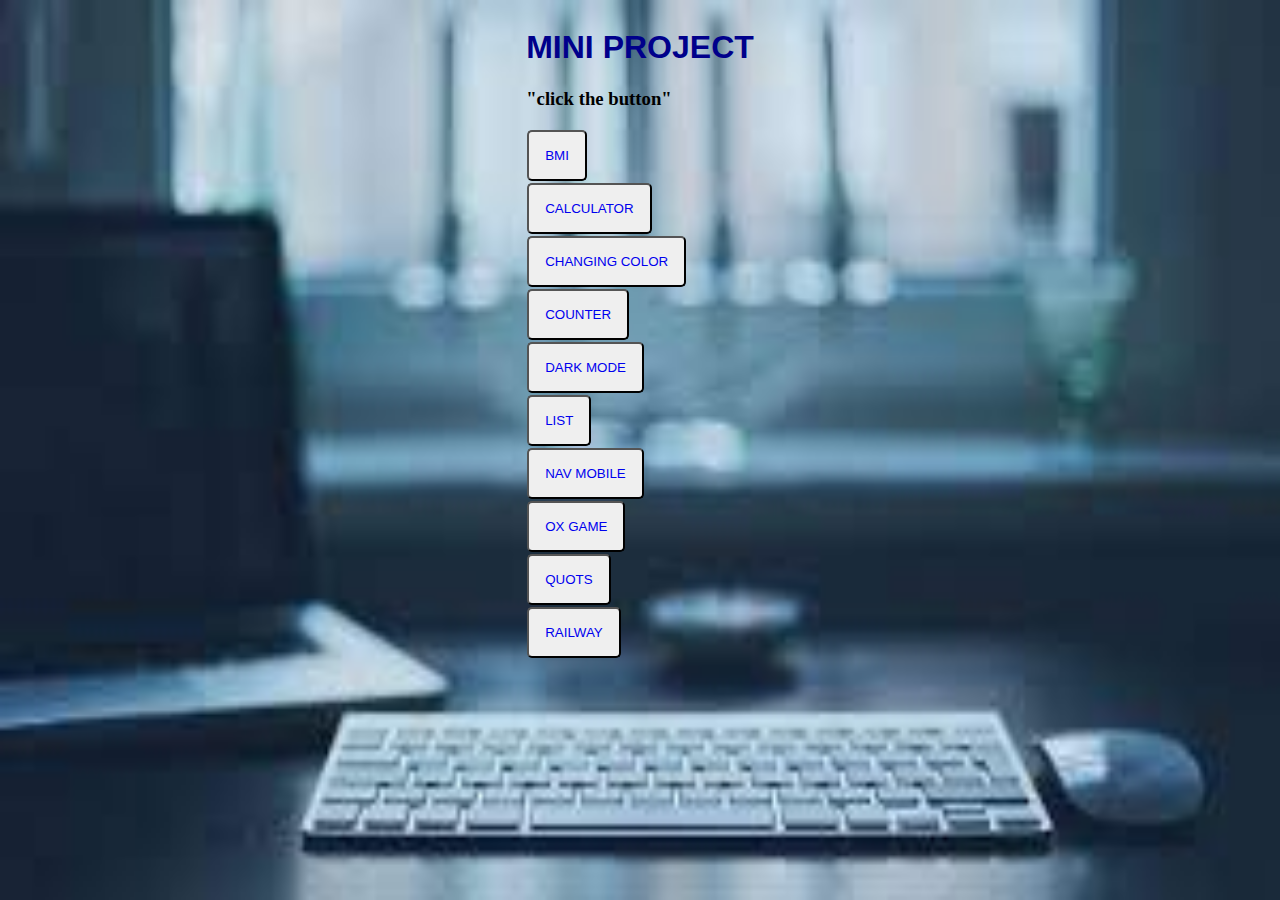
<file: index.html>
<!DOCTYPE html>
<html lang="en">
<head>
    <meta charset="UTF-8">
    <meta name="viewport" content="width=device-width, initial-scale=1.0">
    <meta http-equiv="X-UA-Compatible" content="ie=edge">
    <title>front page</title>
<style>
body {
    background-image:url("download.jpg");
    background-repeat: no-repeat;
    background-attachment: fixed;
    background-size: 100% 100%;
    display: flex;
    justify-content: center;
    align-self: center;
}
h1{
    color:darkblue;
    font-family: 'Franklin Gothic Medium', 'Arial Narrow', Arial, sans-serif;
}
h4{
    color:dimgray;
    align-items: center;
    font-family:'Courier New', Courier, monospace;
}
button {
    padding:1rem 1rem;
    background-color:solid  blue;
    border-radius: 5px;
    margin: 1px;
    cursor: pointer;
    font-weight: 200;
}
</style>
</head>
<body>
    <div>
    <centre>
        <h1>MINI PROJECT </h1>
        <p><h3><b>"click the button"</b></h3></p>
     <p>
      <h3>
       <button> <a style="text-decoration:none" href="Bmi.html">BMI</a></button><br>
        <button><a style="text-decoration:none" href="Calculator.html">CALCULATOR</a></button><br>
        <button><a style="text-decoration:none" href="Changing color.html">CHANGING COLOR</a></button><br>
        <button><a style="text-decoration:none" href="Counter.html">COUNTER</a></button><br>
        <button><a style="text-decoration:none" href="Dark mode.html">DARK MODE</a></button><br>
        <button><a style="text-decoration:none" href="List.html">LIST</a></button><br>
        <button><a style="text-decoration:none" href="Nav mobile.html">NAV MOBILE</a></button><br>
        <button><a style="text-decoration:none" href="Ox game.html">OX GAME</a></button><br>
        <button><a style="text-decoration:none" href="Quots.html">QUOTS</a></button><br>
        <button><a style="text-decoration:none" href="Railway.html">RAILWAY</a></button><br>
      </h3>
     </p>
    </centre> 
    </div>
</body>
</html>
</file>
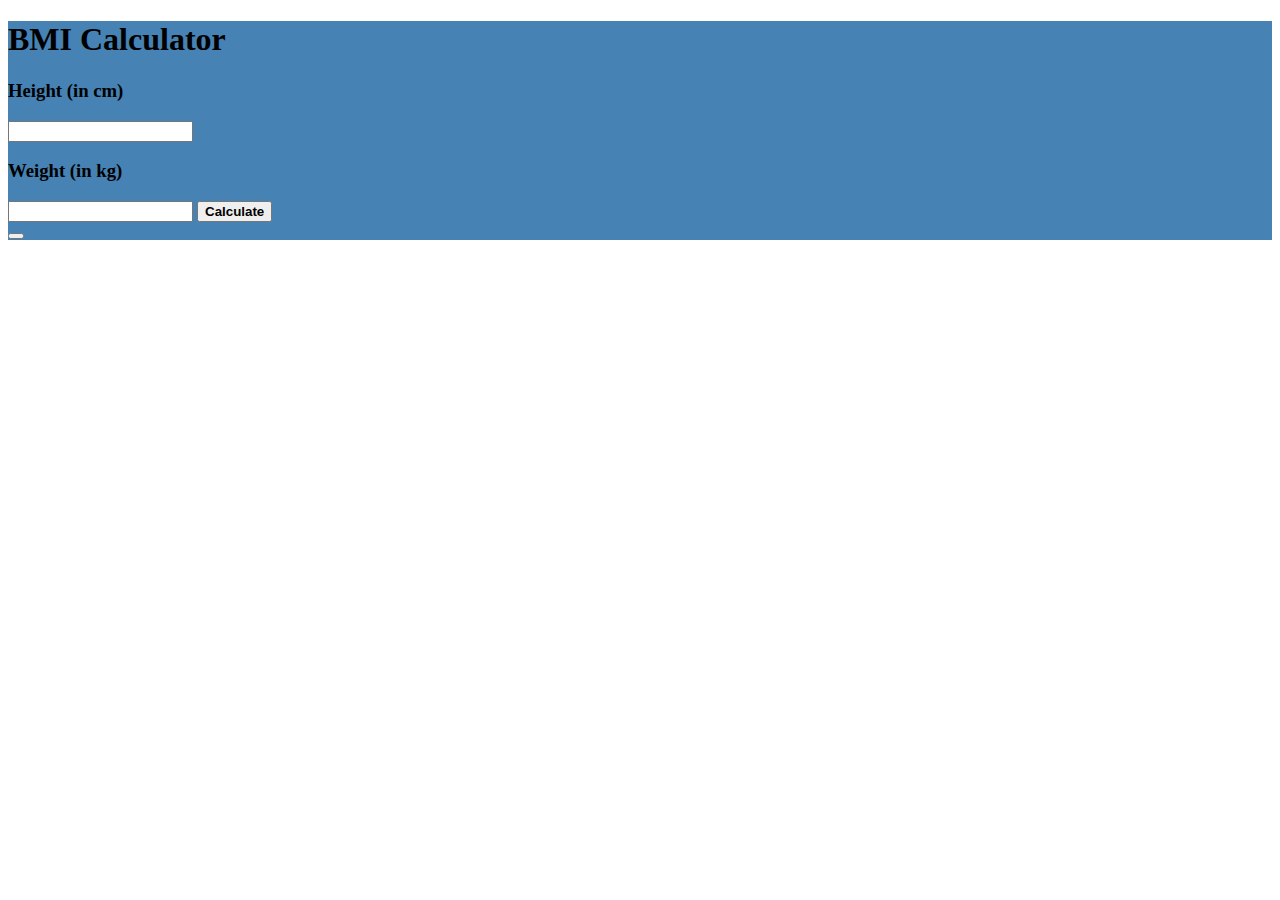
<file: Bmi.html>
<!DOCTYPE html>
<html>
<head>
    <title>BMI</title>
    <script src="Bmi.js"></script>
</head>
<body>
    <div style="background-color:steelblue"  class="container">
        <h1>BMI Calculator</h1>
        <h3>Height (in cm)</h3>
        <input type="text" id="height"> 
        <h3>Weight (in kg)</h3>
        <input type="text" id="weight"> 
        <button id="btn"><b>Calculate</b></button><br>
        <button id="result"></button>
    </div>
</body>
</html>
</file>
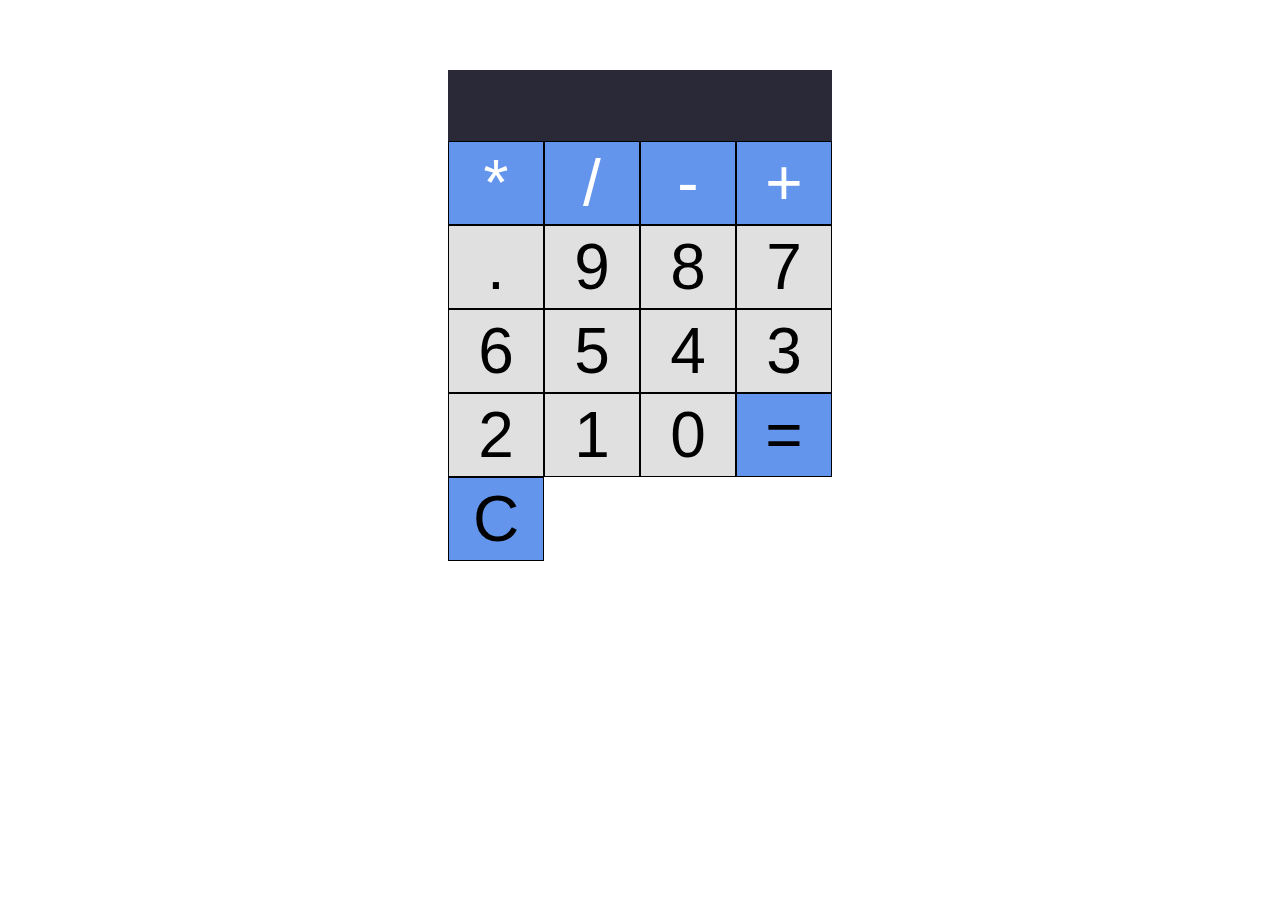
<file: Calculator.html>
<!DOCTYPE html>
<html lang="en">
<head><title>CALCULATOR</title>
 <meta charset="UTF-8">
 <meta name="viewport" content="width=device-width, initial-scale=1.0">
 <meta http-equiv="X-UA-Compatible" content="ie=edge">
<body>
 <link rel="stylesheet" href="Calculator.css">
</head>
 <section class="calculator">
  <form>
   <input type="text" name="" id="" class="screen">
  </form>
  <div class="buttons">
   <button type="button" class="btn btn-yellow" data-num="*">*</button>
   <button type="button" class="btn btn-yellow" data-num="/">/</button>
   <button type="button" class="btn btn-yellow" data-num="-">-</button>
   <button type="button" class="btn btn-yellow" data-num="+">+</button>
   <button type="button" class="btn btn-grey" data-num=".">.</button>
   <button type="button" class="btn btn-grey" data-num="9">9</button>
   <button type="button" class="btn btn-grey" data-num="8">8</button>
   <button type="button" class="btn btn-grey" data-num="7">7</button>
   <button type="button" class="btn btn-grey" data-num="6">6</button>
   <button type="button" class="btn btn-grey" data-num="5">5</button>
   <button type="button" class="btn btn-grey" data-num="4">4</button>
   <button type="button" class="btn btn-grey" data-num="3">3</button>
   <button type="button" class="btn btn-grey" data-num="2">2</button>
   <button type="button" class="btn btn-grey" data-num="1">1</button>
   <button type="button" class="btn btn-grey" data-num="0">0</button>
   <button type="button" class="btn-equal btn-grey">=</button>
   <button type="button" class="btn-clear btn-grey">C</button>
  </div>
 </section>
 <script>
(function(){
  
  let screen = document.querySelector('.screen');
  let buttons = document.querySelectorAll('.btn');
  let clear = document.querySelector('.btn-clear');
  let equal = document.querySelector('.btn-equal');
  buttons.forEach(function(button){
    button.addEventListener('click', function(e){
      let value = e.target.dataset.num;
      screen.value += value;
    })
  });
  equal.addEventListener('click', function(e){
    if(screen.value === ''){
      screen.value = 'Please Enter a Value';
    } else {
      let answer = eval(screen.value);
      screen.value = answer;
    }
  })
  clear.addEventListener('click', function(e){
    screen.value = '';
  })
})();
 </script>
</body>
</html>
</file>
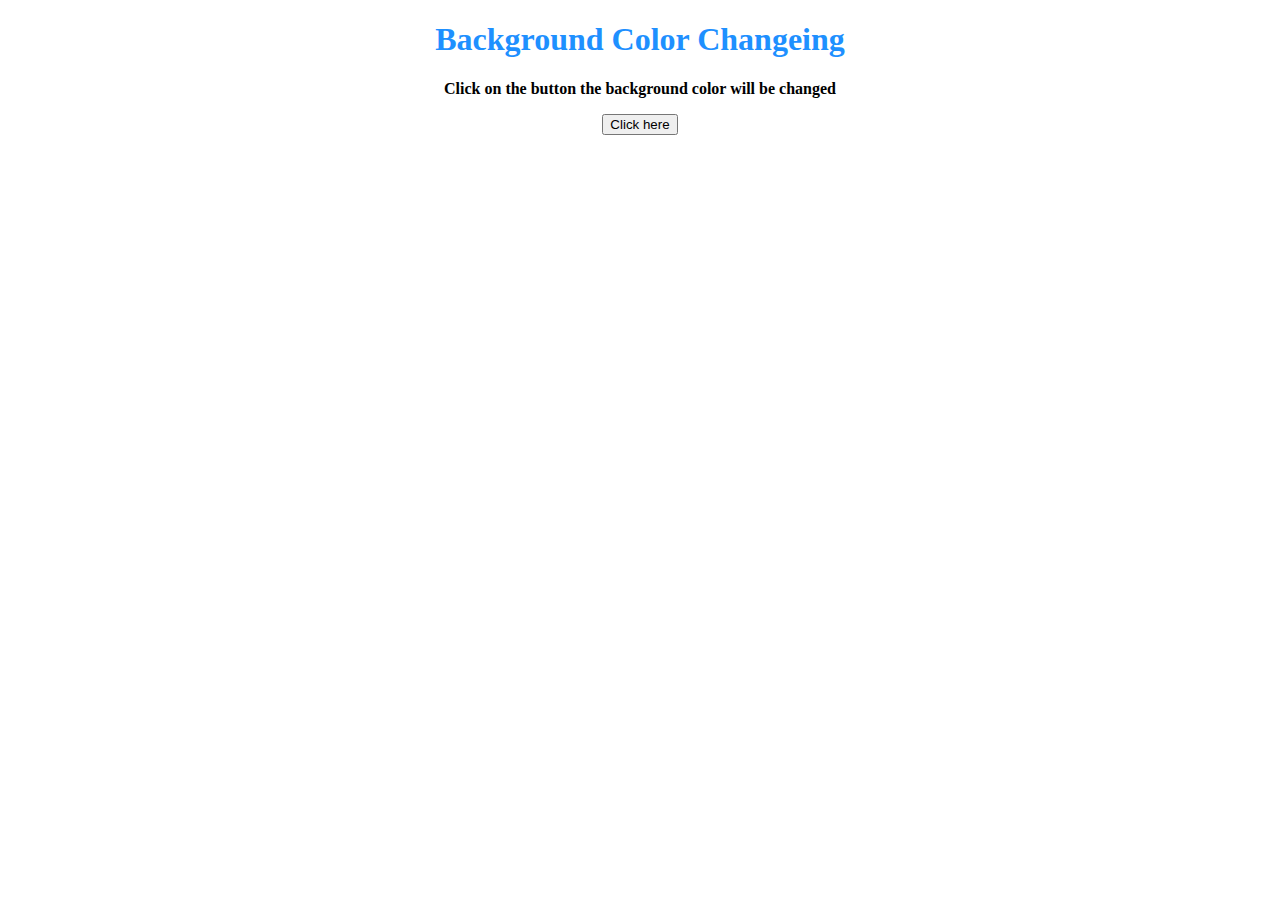
<file: Changing color.html>
<!DOCTYPE HTML> 
<html> 
    <head> 
        <title> COLOR CHANGEING </title>
    </head> 
    <body style = "text-align:center;">  
        <h1 style = "color:dodgerblue;" > Background Color Changeing 
        </h1>  
        <p id = "GFG_UP" style ="font-size: 16px; font-weight: bold;">     
        </p> 
        <button onclick = "ggg_Run()"> Click here</button> 
        <p id = "GFG_DOWN" style ="color:dodgerblue; font-size: 20px; font-weight: bold;">
        </p>
        <script>
            var el_up = document.getElementById("GFG_UP");
            var el_down = document.getElementById("GFG_DOWN");
            var str = "Click on the button the background color will be changed";
            el_up.innerHTML = str;
            function changeColor(color) {
                document.body.style.background = color;
            }
            function ggg_Run() {
                changeColor('pink');
                el_down.innerHTML = "Background Color changed";
            }         
        </script> 
    </body> 
</html>
</file>
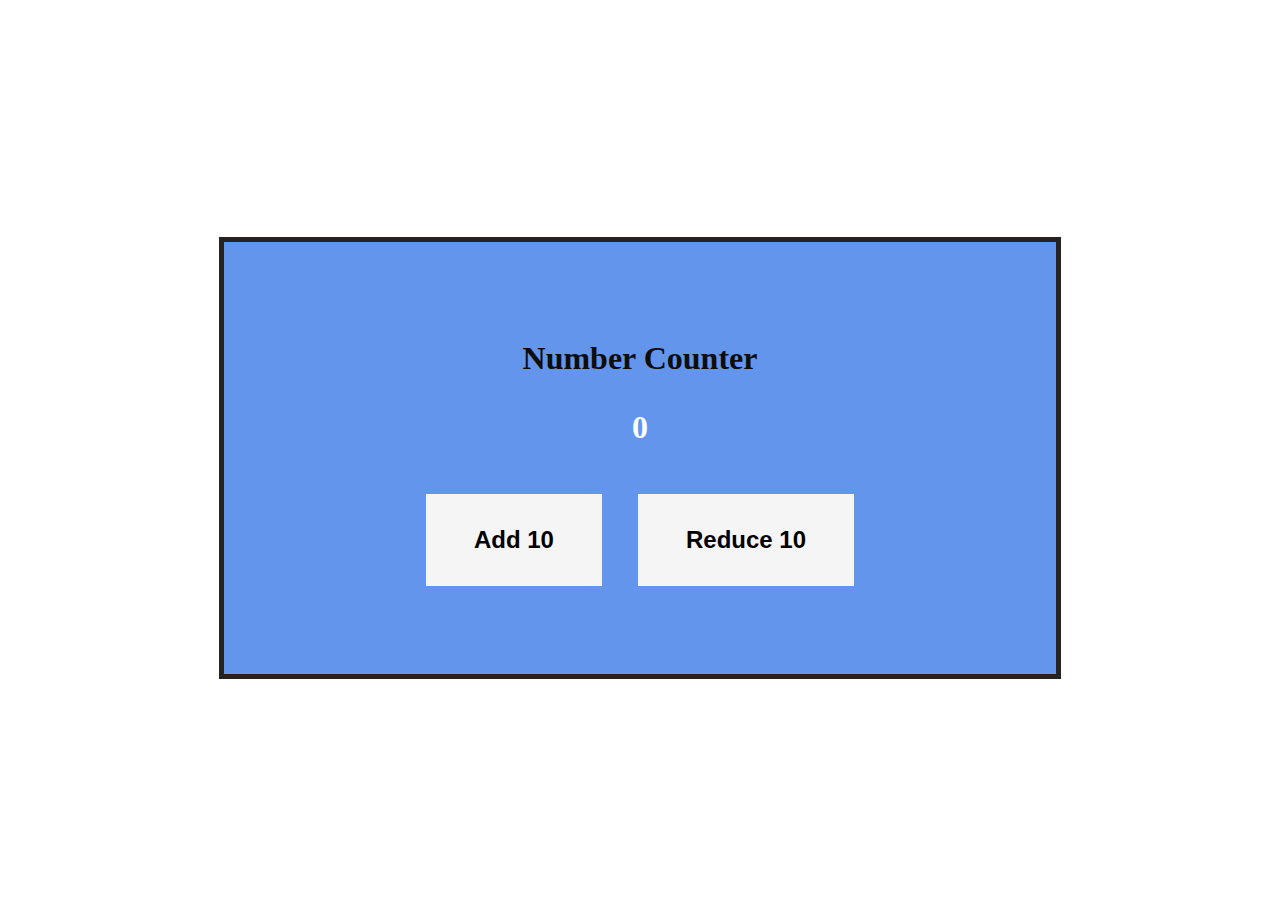
<file: Counter.html>
<!DOCTYPE html>
<html lang="en">
<head>
    <meta charset="UTF-8">
    <meta name="viewport" content="width=device-width, initial-scale=1.0">
    <meta http-equiv="X-UA-Compatible" content="ie=edge">
    <title>Counter</title>
</head>
<style>
      body {
    height: 100vh;
    display: flex;
    justify-content: center;
    align-self: center;
}
#main {
    display: flex;
    justify-content: center;
    align-self: center;
}
.container {
    border: 5px solid rgb(39, 34, 34);
    width: 800px;
    min-height: 400px;
    display: flex;
    justify-content: center;
    align-items: center;
    flex-direction: column;
    padding: 1rem;
    background-color:cornflowerblue;
}
#title {
    font-size: 2rem;
    margin-bottom: 0;
}
#counter {
    font-size: 2rem;
}
button {
    padding: 2rem 3rem;
    font-size: 1.5rem;
    background-color:whitesmoke;
    border: none;
    color: black;
    font-weight: bold;
    margin: 1rem;
    cursor: pointer;
}
button:hover{
  background-color: #4c4fd4;
  color: white;
}
h2{
  color: rgb(14, 13, 13);
}
h3{
  color: white;
}
</style>
<script>
    var count = 0;
function add() {
    count += 10;
    document.getElementById('counter').innerHTML = count;
}
function lower() {
    count -= 10;
    document.getElementById('counter').innerHTML = count;
}
</script>
<body>    
<section id="main">
    <div class="container">
        <h2 id="title">Number Counter</h2>
<h3 id="counter">0</h3>
<div class="btn-container">
    <button id="add" onclick="add()">Add 10</button>
    <button id="lower" onclick="lower()">Reduce 10</button>
</div>
</div>
</section>
</body>
</html>
</file>
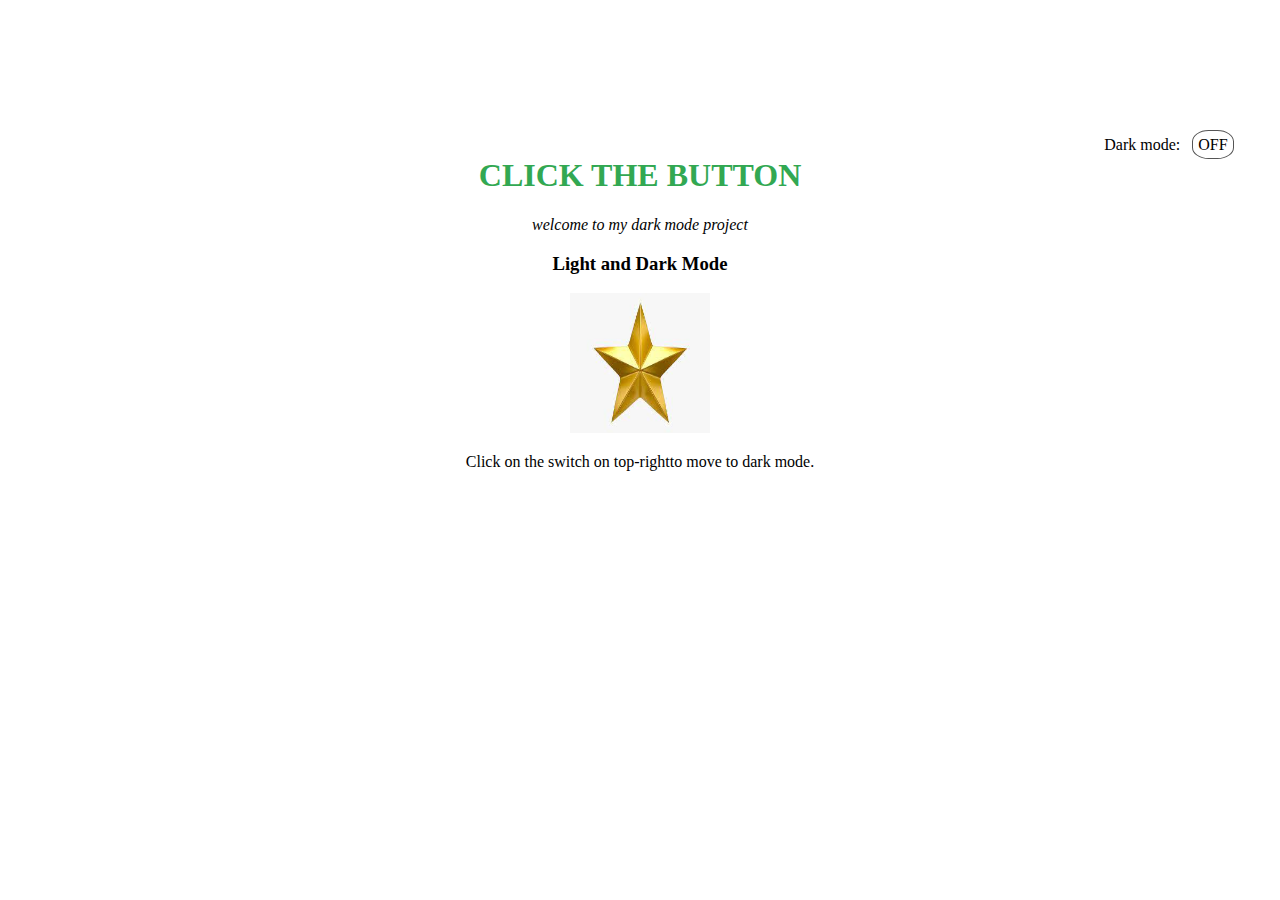
<file: Dark mode.html>
<!DOCTYPE html>
<html lang="en">
<head>
    <meta charset="UTF-8">
    <meta name="viewport" content="width=device-width, initial-scale=1.0">
    <title>Dark Mode</title>
    <script src="https://cdnjs.cloudflare.com/ajax/libs/jquery/3.4.0/jquery.min.js">
    </script>
    <style>
        body{
        padding:10% 3% 10% 3%;
        text-align:center;
        }
        img{
            height:140px;
            width:140px;
        }
        h1{
        color: #32a852;
        }
        .mode {
            float:right;
        }
        .change {
            cursor: pointer;
            border: 1px solid #555;
            border-radius: 40%;
            width: 20px;
            text-align: center;
            padding: 5px;
            margin-left: 8px;
        }
        .dark{
            background-color: #222;
            color: #e6e6e6;
        }
    </style>
</head> 
<body>
    <div class="mode">Dark mode:            
      <span class="change">OFF</span>
    </div>
    <div>
        <h1>CLICK THE BUTTON</h1><p><i>welcome to my dark mode project</i></p>
        <h3>Light and Dark Mode</h3>
        <img src="[data-uri]">    
    <p>Click on the switch on top-rightto move to dark mode.</p>
    </div>
    <script>
        $( ".change" ).on("click", function() {
            if( $( "body" ).hasClass( "dark" )) {
                $( "body" ).removeClass( "dark" );
                $( ".change" ).text( "OFF" );
            } else {
                $( "body" ).addClass( "dark" );
                $( ".change" ).text( "ON" );
            }
        });
    </script>
</body>
</html>
</file>
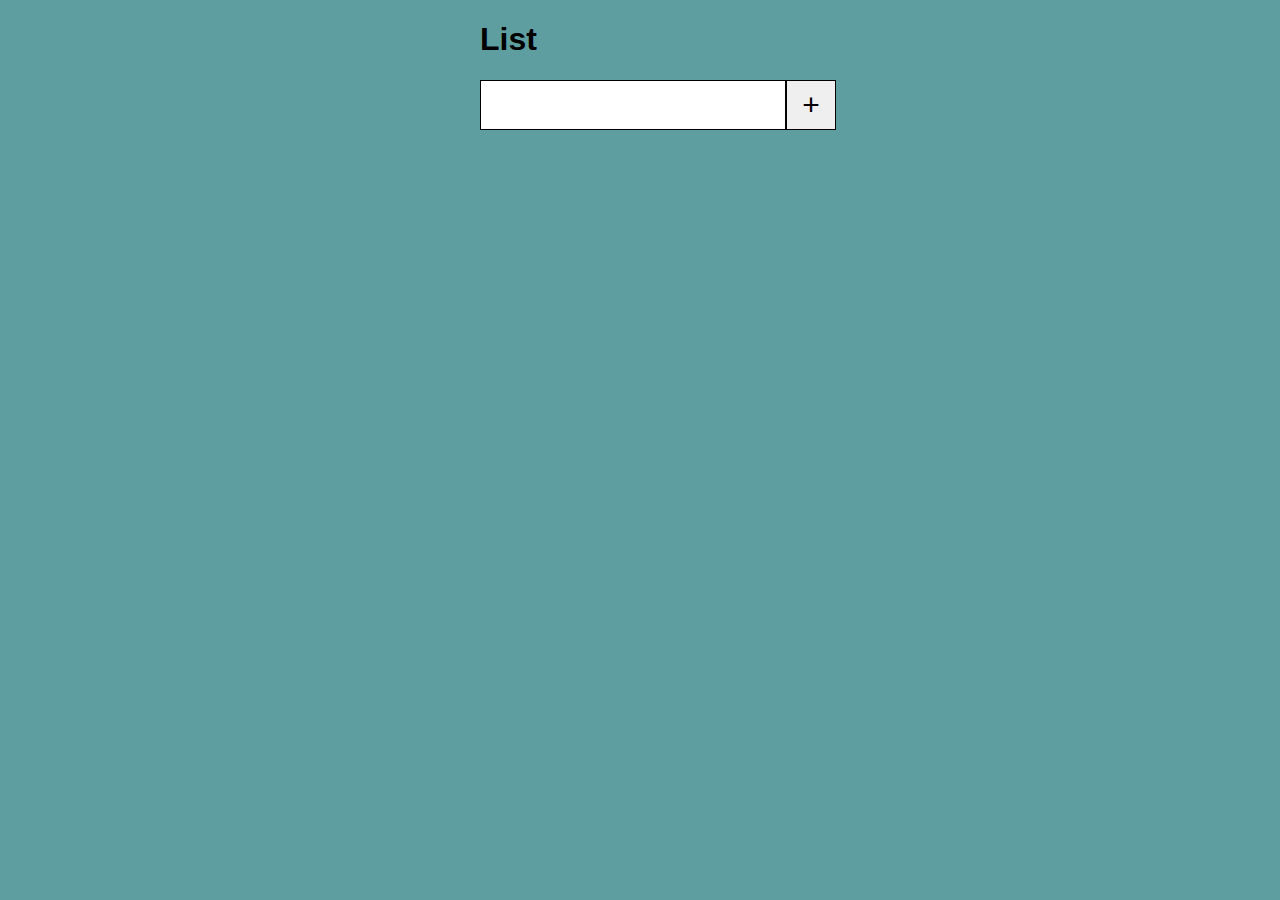
<file: List.html>
<!DOCTYPE html>
<html lang="en">
<head>
    <meta charset="UTF-8">
    <meta name="viewport" content="width=device-width, initial-scale=1.0">
    <link rel="stylesheet" href="List.css">
    <title>List</title>
</head>
<body>
    <h1>List</h1>
    <div class="container">
        <input id="inputField" type="text"><button id="addToDo">+</button>
        <div class="to-dos" id="toDoContainer">
        </div>
    </div>
    <script>
        let addToDoButton = document.getElementById('addToDo');
        let toDoContainer = document.getElementById('toDoContainer');
        let inputField = document.getElementById('inputField');
        
        addToDoButton.addEventListener('click', function(){
            var paragraph = document.createElement('p');
            paragraph.classList.add('paragraph-styling');
            paragraph.innerText = inputField.value;
            toDoContainer.appendChild(paragraph);
            inputField.value = "";
            paragraph.addEventListener('click', function(){
                paragraph.style.textDecoration = "line-through";
            })
            paragraph.addEventListener('dblclick', function(){
                toDoContainer.removeChild(paragraph);
            })
        })
    </script>
</body>
</html>
</file>
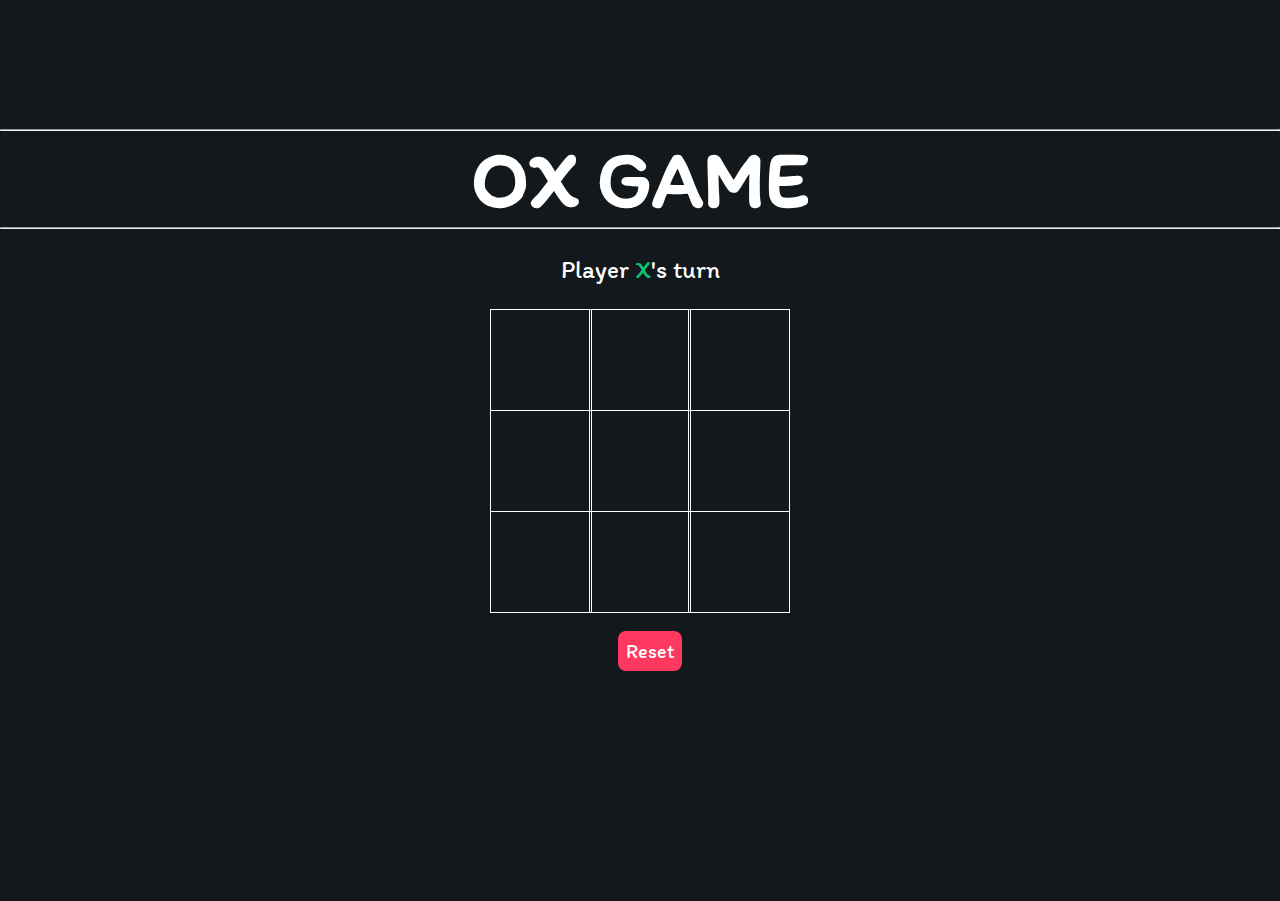
<file: Ox game.html>
<!DOCTYPE html>
<html lang="en">
<head>
    <meta charset="UTF-8">
    <meta http-equiv="X-UA-Compatible" content="IE=edge">
    <meta name="viewport" content="width=device-width, initial-scale=1.0">
    <link rel="stylesheet" href="Ox game.css">
    <link rel="preconnect" href="https://fonts.gstatic.com">
    <link href="https://fonts.googleapis.com/css2?family=Itim&display=swap" rel="stylesheet">
    <script src="Ox game.js"></script>
    <title>Tic-Tac-Toe</title>
</head>
<body>
    <main class="background">
        <section class="title">
            <hr>
            <h1>OX GAME</h1>
            <hr>
        </section>
        <section class="display">
            Player <span class="display-player playerX">X</span>'s turn
        </section>
        <section class="container">
            <div class="tile"></div>
            <div class="tile"></div>
            <div class="tile"></div>
            <div class="tile"></div>
            <div class="tile"></div>
            <div class="tile"></div>
            <div class="tile"></div>
            <div class="tile"></div>
            <div class="tile"></div>
        </section>
        <section class="display announcer hide"></section>
        <section class="controls">
            <button id="reset">Reset</button>
        </section>
    </main>
</body>
</html>
</file>
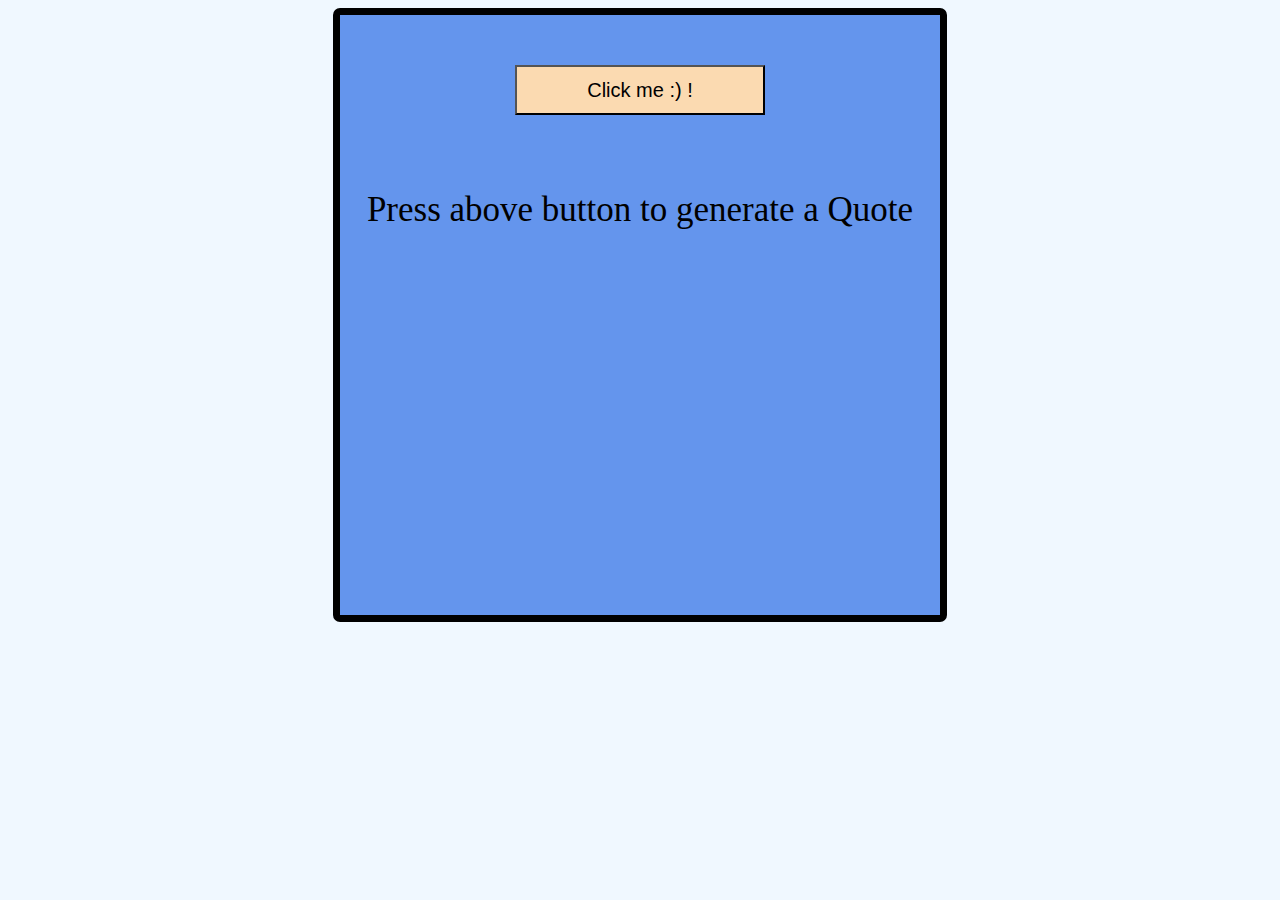
<file: Quots.html>
<!DOCTYPE html>
<html lang="en">
<head>
    <meta charset="UTF-8">
    <meta http-equiv="X-UA-Compatible" content="IE=edge">
    <meta name="viewport" content="width=device-width, initial-scale=1.0">
    <link rel="stylesheet" href="Quots.css">
    <title>Quotes-Generator</title>
</head>
<body>
    <div class="container">
        <button id="btn">Click me :) !</button>
        <div id="output">Press above button to generate a Quote</div>
    </div>
    <script>
        let btn = document.getElementById('btn');
let output = document.getElementById('output');

let quote = [
    ' "Be yourself; everyone else is already taken."  ― Oscar Wilde.',
    ' “Two things are infinite: the universe and human stupidity; and I am not sure about the universe." ― Albert Einstein ',
    ' “So many books, so little time." -Frank Zappa.',
    ' “A room without books is like a body without a soul." ― Marcus Tullius Cicero.',
    ' “You only live once, but if you do it right, once is enough." ― Mae West.',
    ' “Be the change that you wish to see in the world."― Mahatma Gandhi.',
    ' “If you tell the truth, you do not have to remember anything.” ― Mark Twain.',
    ' "Friendship ... is born at the moment when one man says to another "What! You too? I thought that no one but myself . . .”― C.S. Lewis. ',
    '  "Spread love everywhere you go!" — Mother Teresa.',
    ' “Always forgive your enemies; nothing annoys them so much.” -Oscar Wilde.',
]
btn.addEventListener('click',function(){
    var randomquote = quote[Math.floor(Math.random() * quote.length)]
    output.innerHTML = randomquote;
})
    </script>
</body>
</html>
</file>
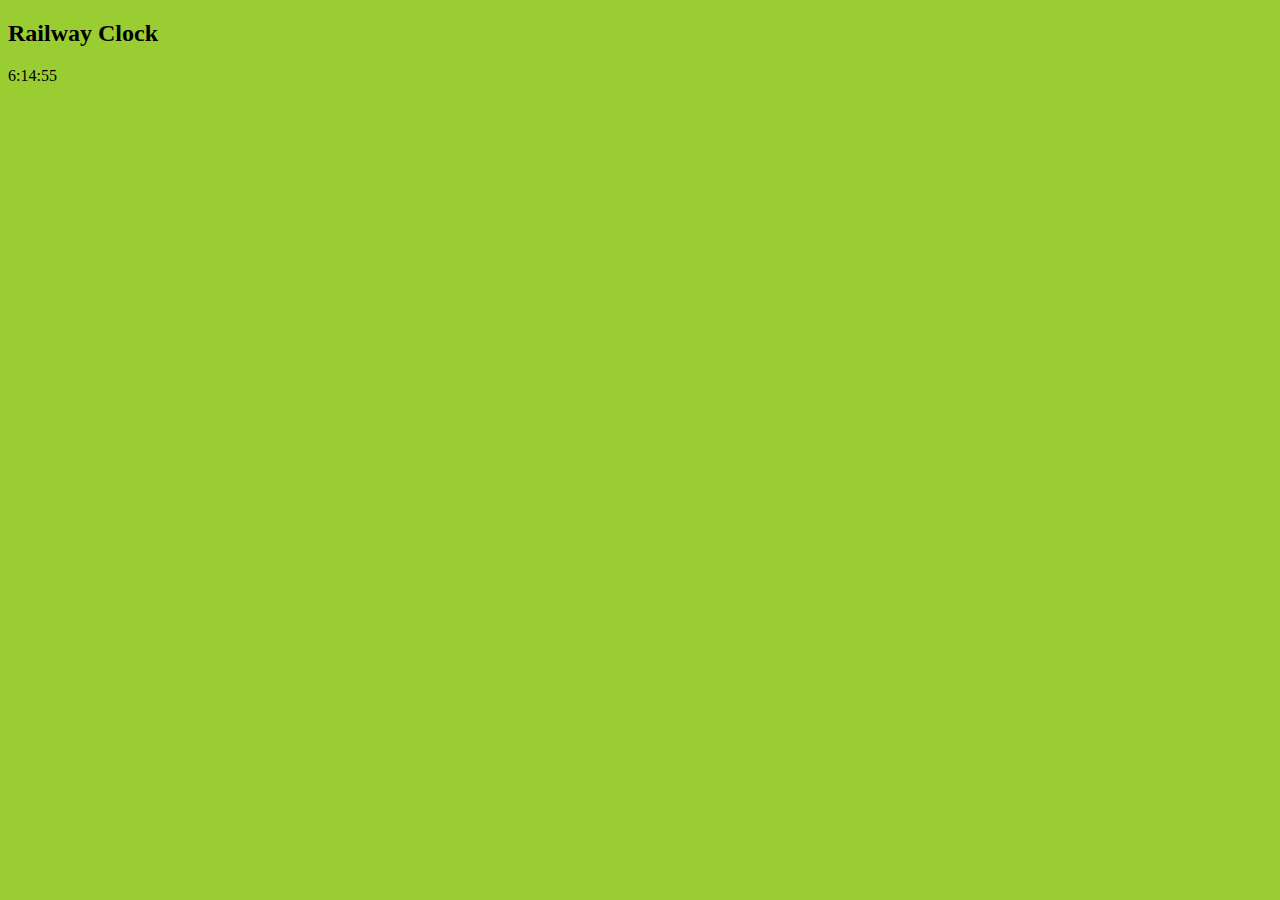
<file: Railway.html>
<!DOCTYPE html>
<html>
<head>
    <title></title>
</head>
<body style="background-color: yellowgreen ;" onload="startTime()">
  <h2>Railway Clock</h2>
  <div  id="txt"></div>
<script>
function startTime() {
  const today = new Date();
  let h = today.getHours();
  let m = today.getMinutes();
  let s = today.getSeconds();
  m = checkTime(m);
  s = checkTime(s);
  document.getElementById('txt').innerHTML =  h + ":" + m + ":" + s;
  setTimeout(startTime, 1000);
}
function checkTime(i) {
  if (i < 10) {i = "0" + i};
  return i;
}
</script>
</body>
</html>
</file>
<file: Calculator.css>
*{
    margin: 0;
    padding: 0;
    box-sizing: border-box;
   }
   body{
    min-height: 70vh;
    display: flex;
    align-items: center;
    justify-content: center;
   }
   .calculator{
    flex: 0 0 30%;
   }
   .screen{
    width: 100%;
    font-size: 3rem;
    padding: 0.5rem;
    background: rgb(41,41,56);
    color: white;
    border:none;
   }
   .buttons{
    display: flex;
    flex-wrap: wrap;
    transition: all 0.5s linear;
   }
   button{
    flex:0 0 25%;
    border: 1px solid black;
    padding: 0.25rem 0;
    transition: all 2s ease;
   }
   button:hover{
    background:lightskyblue;
   }
   .btn-yellow{
    background:cornflowerblue;
    color: white;
   }
   .btn-grey{
    background: rgb(224,224,224);
   }
   .btn,.btn-equal,.btn-clear{
    font-size: 4rem;
   }
   .btn-equal{
    background:cornflowerblue;
   }
   .btn-clear{
    background:cornflowerblue;
   }
</file>
<file: List.css>
html, body {
    width: 50%;
    margin: 0 auto;
    font-family: Arial, Helvetica, sans-serif;
    background-color: cadetblue;
}
.container {
    width: 360px;
}
#inputField {
    width: 300px;
    height: 46px;
    border-width: 0;
    border: 1px solid black;
    outline: none;
    font-size: 25px;
    vertical-align: middle;
}
#addToDo {
    height: 50px;
    width: 50px;
    border: 1px solid black;
    vertical-align: middle;
    font-size: 30px;
}
.paragraph-styling {
    margin: 0;
    cursor: pointer;
    font-size: 35px;
}
.to-dos {
    margin-top: 35px;
}
</file>
<file: Ox game.css>
* {
    padding: 0;
    margin: 0;
    font-family: 'Itim', cursive;
}
.background {
    background-color: #12181B;
    height: 100vh;
    padding-top: 1px;
}
.title {
    color: white;
    text-align: center;
    font-size: 40px;
    margin-top: 10%;
}
.display {
    color: white;
    font-size: 25px;
    text-align: center;
    margin-top: 1em;
    margin-bottom: 1em;
}
.hide {
    display: none;
}
.container {
    margin: 0 auto;
    display: grid;
    grid-template-columns: 33% 33% 33%;
    grid-template-rows: 33% 33% 33%;
    max-width: 300px;
}
.tile {
    border: 1px solid white;
    min-width: 100px;
    min-height: 100px;
    display: flex;
    justify-content: center;
    align-items: center;
    font-size: 50px;
    cursor: pointer;
}
.playerX {
    color: #09C372;
}
.playerO {
    color: #498AFB;
}
.controls {
    display: flex;
    flex-direction: row;
    justify-content: center;
    align-items: center;
    margin-top: 1em;
}
.controls button {
    color: white;
    padding: 8px;
    border-radius: 8px;
    border: none;
    font-size: 20px;
    margin-left: 1em;
    cursor: pointer;
}
.restart {
    background-color: #498AFB;
}
#reset {
    background-color: #FF3860;
}
</file>
<file: Quots.css>
body{
    background-color:aliceblue;
}
.container{
    background-color:cornflowerblue;
    border: 7px solid black;
    border-radius: 7px;
    height: 600px;
    width: 600px;
    margin: 0 auto;
    text-align: center;
}
#btn{
    margin: 50px auto;
    height: 50px;
    width: 250px;
    font-size: 20px;
    font-family: 'Trebuchet MS', 'Lucida Sans Unicode', 'Lucida Grande', 'Lucida Sans', Arial, sans-serif;
    background-color: rgb(251, 218, 177);
}
#output{
    font-size: 35px;
    margin: 25px auto;
    color:black;
}
</file>
